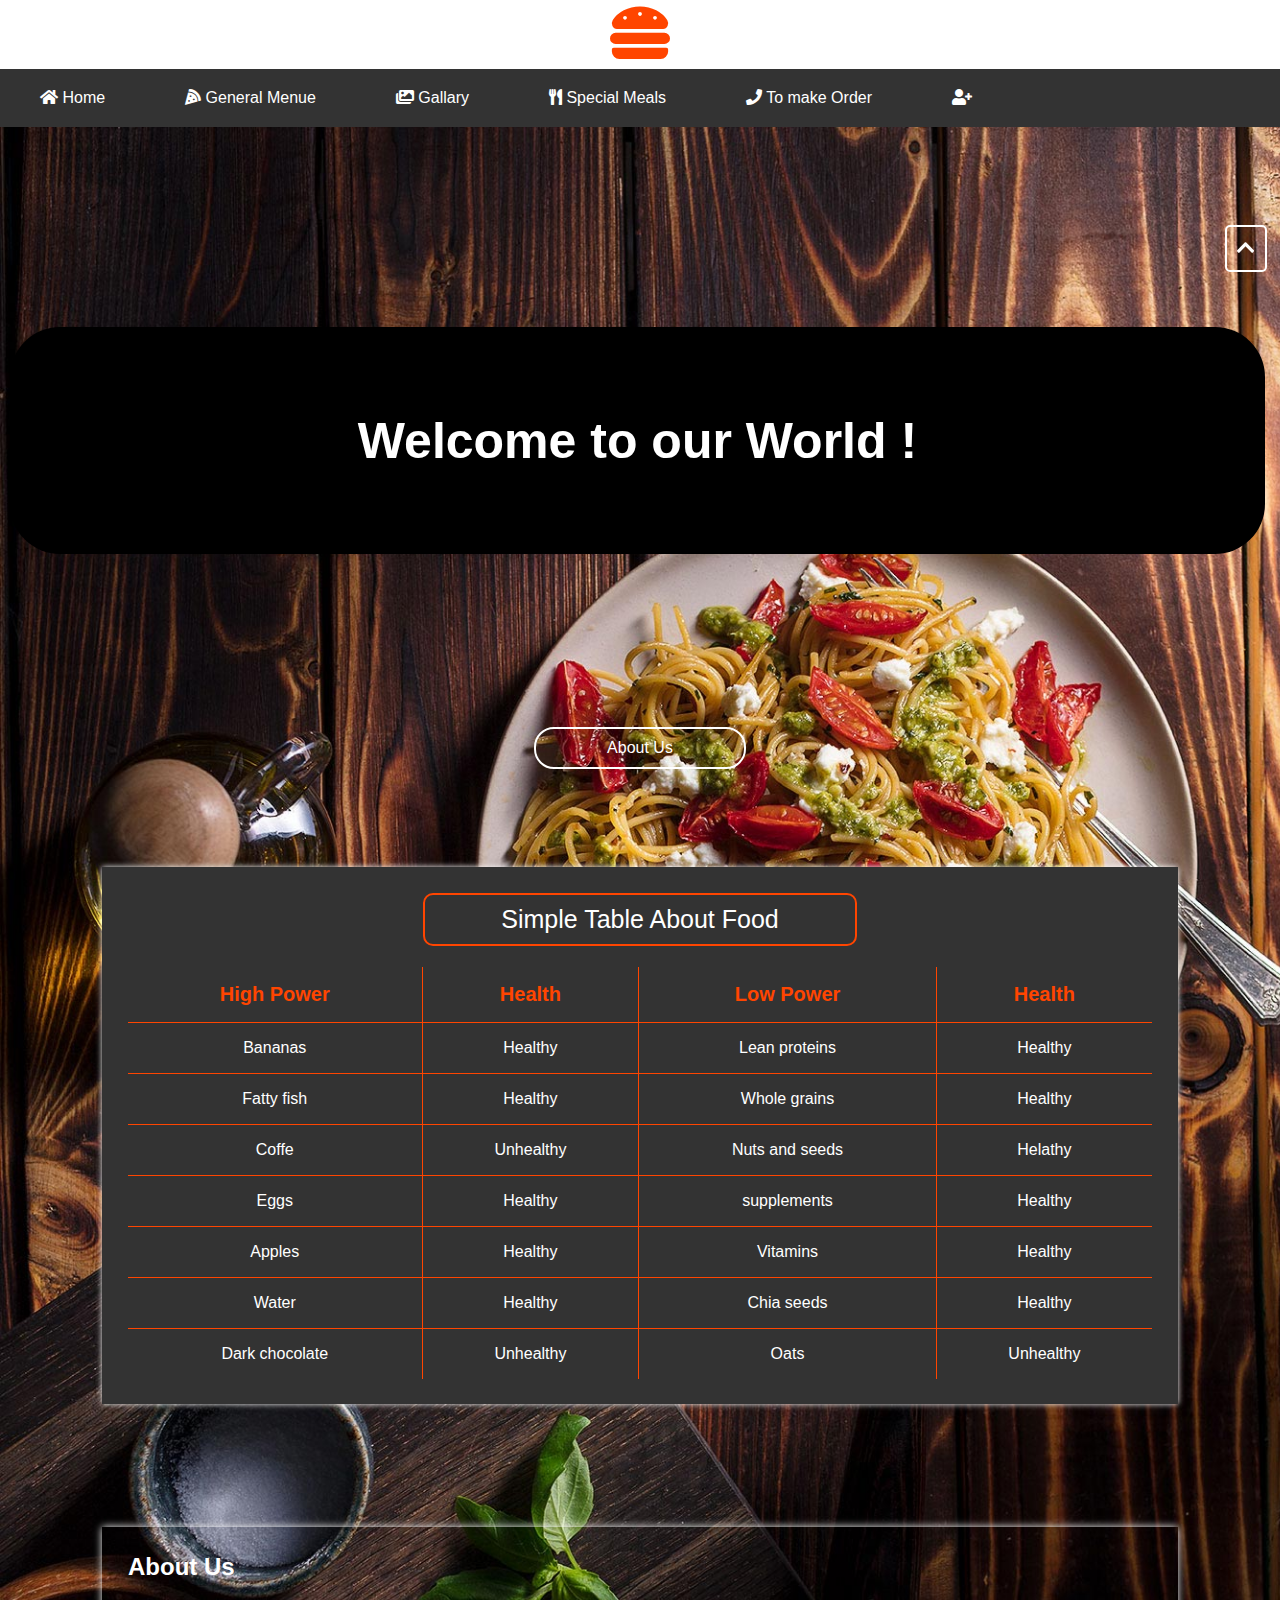
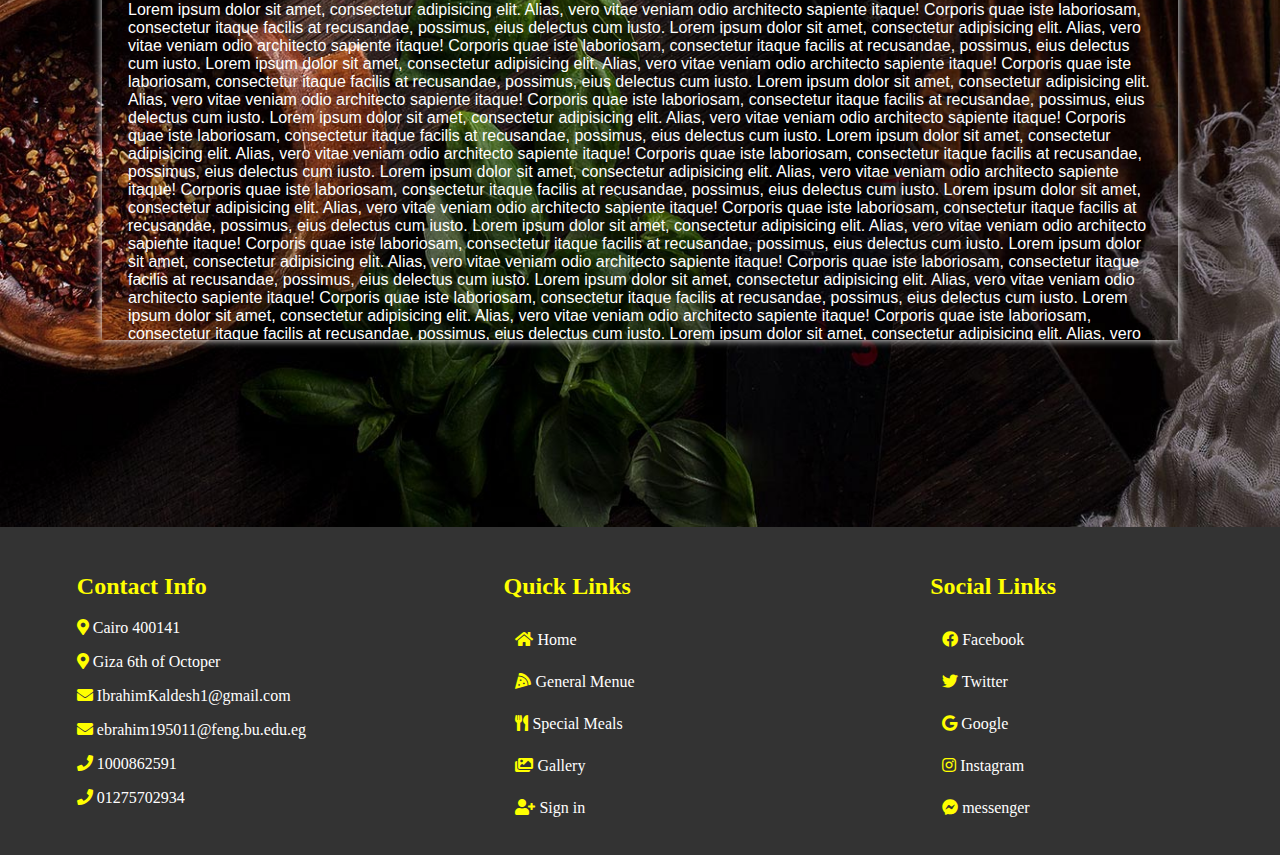
<file: index.html>
<!DOCTYPE html>
<html>

<head>
    <title>Home Page</title>
    <meta name="UTF-8">

    <link rel="stylesheet" href="style.css">
    <meta name="viewport" content="width=device-width, initial-scale=1.0">
    <link rel="stylesheet" href="https://cdnjs.cloudflare.com/ajax/libs/font-awesome/5.15.3/css/all.min.css"
        referrerpolicy="no-referrer" />
    <script></script>
</head>

<body>
    <div id="header">
        <div class="Logo"><i class="fas fa-hamburger"></i></div>
    </div>
    <ul>
        <li><a href="index.html"><i class="fas fa-home"></i> Home</a></li>
        <div class="disappear">
            <li><a href="Menue.html"> <i class="fas fa-pizza-slice"></i> General Menue</a></li>
            <li><a href="gallary.html"> <i class="fas fa-images"></i> Gallary</a></li>

            <li><a href="special-Meals.html"><i class="fas fa-utensils"></i> Special Meals</a></li>
            <li><a href="form.html"><i class="fas fa-phone"></i> To make Order</a></li>
            <li><a href="form.html"> <i class="fas fa-user-plus"></i></a></li>
        </div>

        <li class="dropdown">
            <a href="javascript:void(0)" class="dropbtn"><i class="fas fa-bars"></i></a>
            <div class="dropdown-content">
                <a href="Menue.html"><i class="fas fa-pizza-slice"></i> General Menue</a>
                <a href="gallary.html"> <i class="fas fa-images"></i> Gallary</a>
                <a href="special-Meals.html"><i class="fas fa-utensils"></i> Special Meals</a>
                <a href="form.html"><i class="fas fa-phone"></i> To make Order</a>
                <a href="form.html"> <i class="fas fa-user-plus"></i> Sign in</a>
            </div>
        </li>
    </ul>
    <div class="content">
        <div class="go-up"><a href="#header"><i class="fas fa-chevron-up"></i></a></div>
        <div class="move">
            <h1>Welcome to our World !</h1>
        </div>
        <div class="link">
            <a href="#speech">About Us</a>
        </div>
        <div id="speech">
            <h2>About Us</h2>
            Lorem ipsum dolor sit amet, consectetur adipisicing elit. Alias, vero vitae veniam odio architecto sapiente
            itaque! Corporis quae iste laboriosam, consectetur itaque facilis at recusandae, possimus, eius delectus cum
            iusto.
            Lorem ipsum dolor sit amet, consectetur adipisicing elit. Alias, vero vitae veniam odio architecto sapiente
            itaque! Corporis quae iste laboriosam, consectetur itaque facilis at recusandae, possimus, eius delectus cum
            iusto.
            Lorem ipsum dolor sit amet, consectetur adipisicing elit. Alias, vero vitae veniam odio architecto sapiente
            itaque! Corporis quae iste laboriosam, consectetur itaque facilis at recusandae, possimus, eius delectus cum
            iusto.
            Lorem ipsum dolor sit amet, consectetur adipisicing elit. Alias, vero vitae veniam odio architecto sapiente
            itaque! Corporis quae iste laboriosam, consectetur itaque facilis at recusandae, possimus, eius delectus cum
            iusto.
            Lorem ipsum dolor sit amet, consectetur adipisicing elit. Alias, vero vitae veniam odio architecto sapiente
            itaque! Corporis quae iste laboriosam, consectetur itaque facilis at recusandae, possimus, eius delectus cum
            iusto.
            Lorem ipsum dolor sit amet, consectetur adipisicing elit. Alias, vero vitae veniam odio architecto sapiente
            itaque! Corporis quae iste laboriosam, consectetur itaque facilis at recusandae, possimus, eius delectus cum
            iusto.
            Lorem ipsum dolor sit amet, consectetur adipisicing elit. Alias, vero vitae veniam odio architecto sapiente
            itaque! Corporis quae iste laboriosam, consectetur itaque facilis at recusandae, possimus, eius delectus cum
            iusto.
            Lorem ipsum dolor sit amet, consectetur adipisicing elit. Alias, vero vitae veniam odio architecto sapiente
            itaque! Corporis quae iste laboriosam, consectetur itaque facilis at recusandae, possimus, eius delectus cum
            iusto.
            Lorem ipsum dolor sit amet, consectetur adipisicing elit. Alias, vero vitae veniam odio architecto sapiente
            itaque! Corporis quae iste laboriosam, consectetur itaque facilis at recusandae, possimus, eius delectus cum
            iusto.
            Lorem ipsum dolor sit amet, consectetur adipisicing elit. Alias, vero vitae veniam odio architecto sapiente
            itaque! Corporis quae iste laboriosam, consectetur itaque facilis at recusandae, possimus, eius delectus cum
            iusto.
            Lorem ipsum dolor sit amet, consectetur adipisicing elit. Alias, vero vitae veniam odio architecto sapiente
            itaque! Corporis quae iste laboriosam, consectetur itaque facilis at recusandae, possimus, eius delectus cum
            iusto.
            Lorem ipsum dolor sit amet, consectetur adipisicing elit. Alias, vero vitae veniam odio architecto sapiente
            itaque! Corporis quae iste laboriosam, consectetur itaque facilis at recusandae, possimus, eius delectus cum
            iusto.
            Lorem ipsum dolor sit amet, consectetur adipisicing elit. Alias, vero vitae veniam odio architecto sapiente
            itaque! Corporis quae iste laboriosam, consectetur itaque facilis at recusandae, possimus, eius delectus cum
            iusto.
        </div>
        <div class="table">
            <table>
                <caption id="caption">Simple Table About Food</caption>
                <tr>
                    <th>High Power</th>
                    <th>Health</th>
                    <th>Low Power</th>
                    <th style="border-right:none">Health</th>
                </tr>
                <tr>
                    <td>Bananas</td>
                    <td>Healthy</td>
                    <td>Lean proteins</td>
                    <td style="border-right:none">Healthy</td>
                </tr>
                <tr>
                    <td>Fatty fish</td>
                    <td>Healthy</td>
                    <td>Whole grains</td>
                    <td style="border-right:none">Healthy</td>
                </tr>
                <tr>
                    <td>Coffe</td>
                    <td>Unhealthy</td>
                    <td>Nuts and seeds</td>
                    <td style="border-right:none">Helathy</td>
                </tr>
                <tr>

                    <td>Eggs</td>
                    <td>Healthy</td>
                    <td>supplements</td>
                    <td style="border-right:none">Healthy</td>
                </tr>
                <tr>

                    <td>Apples</td>
                    <td>Healthy</td>
                    <td>Vitamins</td>
                    <td style="border-right:none">Healthy</td>
                </tr>
                <tr>
                    <td>Water</td>
                    <td>Healthy</td>
                    <td>Chia seeds</td>
                    <td style="border-right:none">Healthy</td>
                </tr>
                <tr style="border-bottom: none;">
                    <td>Dark chocolate</td>
                    <td>Unhealthy</td>
                    <td>Oats</td>
                    <td style="border-right:none">Unhealthy</td>
                </tr>
            </table>
        </div>
    </div>
</body>

</html>

</div>
<div class="Footer">
    <div class="links contact-info">
        <h2>Contact Info</h2>
        <p><i class="fas fa-map-marker-alt"></i> Cairo 400141</p>
        <p><i class="fas fa-map-marker-alt"></i> Giza 6th of Octoper </p>
        <p><i class="fas fa-envelope"></i> IbrahimKaldesh1@gmail.com</p>
        <p><i class="fas fa-envelope"></i> ebrahim195011@feng.bu.edu.eg</p>
        <p><i class="fas fa-phone"></i> 1000862591</p>
        <p><i class="fas fa-phone"></i> 01275702934</p>
    </div>
    <div class="links quick-links">
        <h2>Quick Links</h2>
        <div><a href="index.html"><i class="fas fa-home"></i> Home</a></div>
        <div><a href="Menue.html"><i class="fas fa-pizza-slice"></i> General Menue</a></div>
        <div><a href="special-Meals.html"><i class="fas fa-utensils"></i> Special Meals</a></div>
        <div><a href="gallary.html"><i class="fas fa-images"></i> Gallery</a></div>
        <div><a href="form.html"><i class="fas fa-user-plus"></i> Sign in</a></div>
    </div>
    <div class=" links social">
        <h2>Social Links</h2>
        <div><a href="http://www.facebook.com"><i class="fab fa-facebook"></i> Facebook</a></div>
        <div><a href="http://www.twitter.com"><i class="fab fa-twitter"></i> Twitter</a></div>
        <div><a href="http://www.google.com"><i class="fab fa-google"></i> Google</a></div>
        <div><a href="http://www.instgram.com"><i class="fab fa-instagram"></i> Instagram</a></div>
        <div><a href="http://www.messenger.com"><i class="fab fa-facebook-messenger"></i> messenger</a></div>
    </div>
</div>
</body>

</html>
</file>
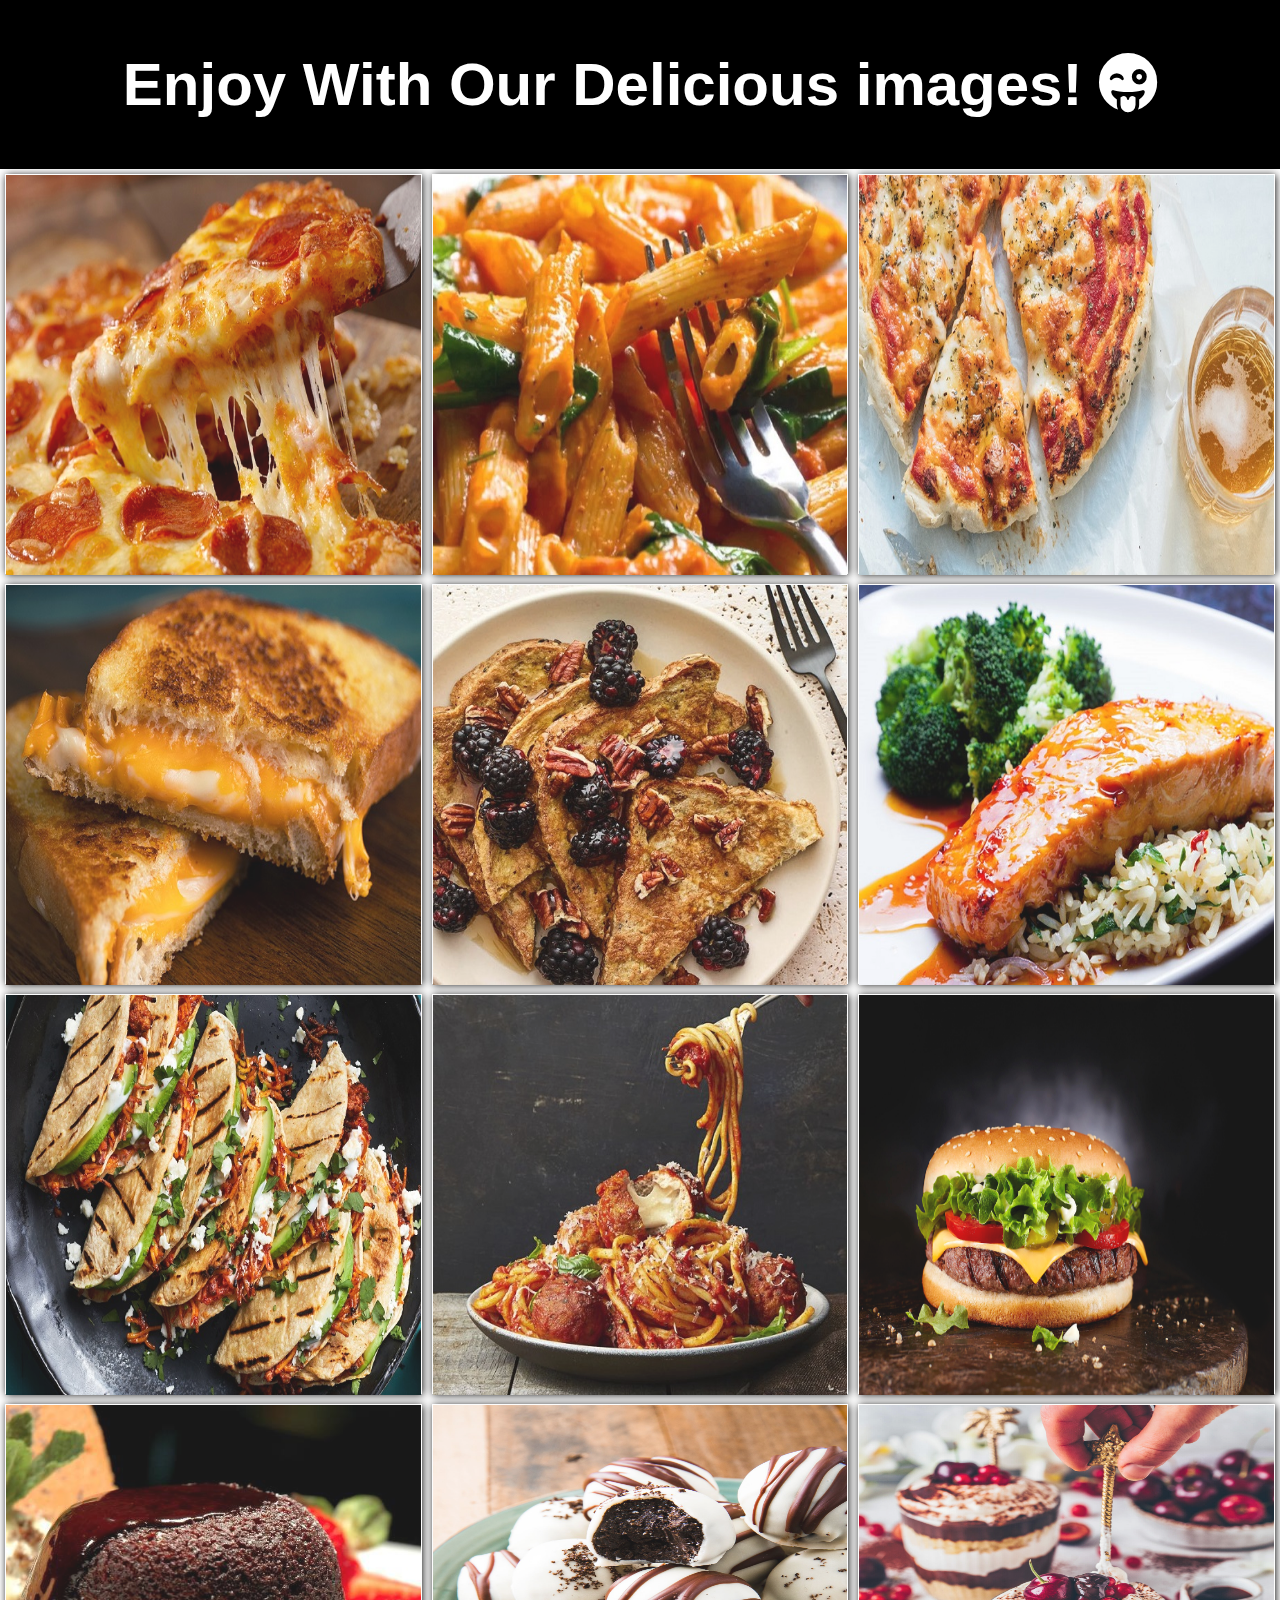
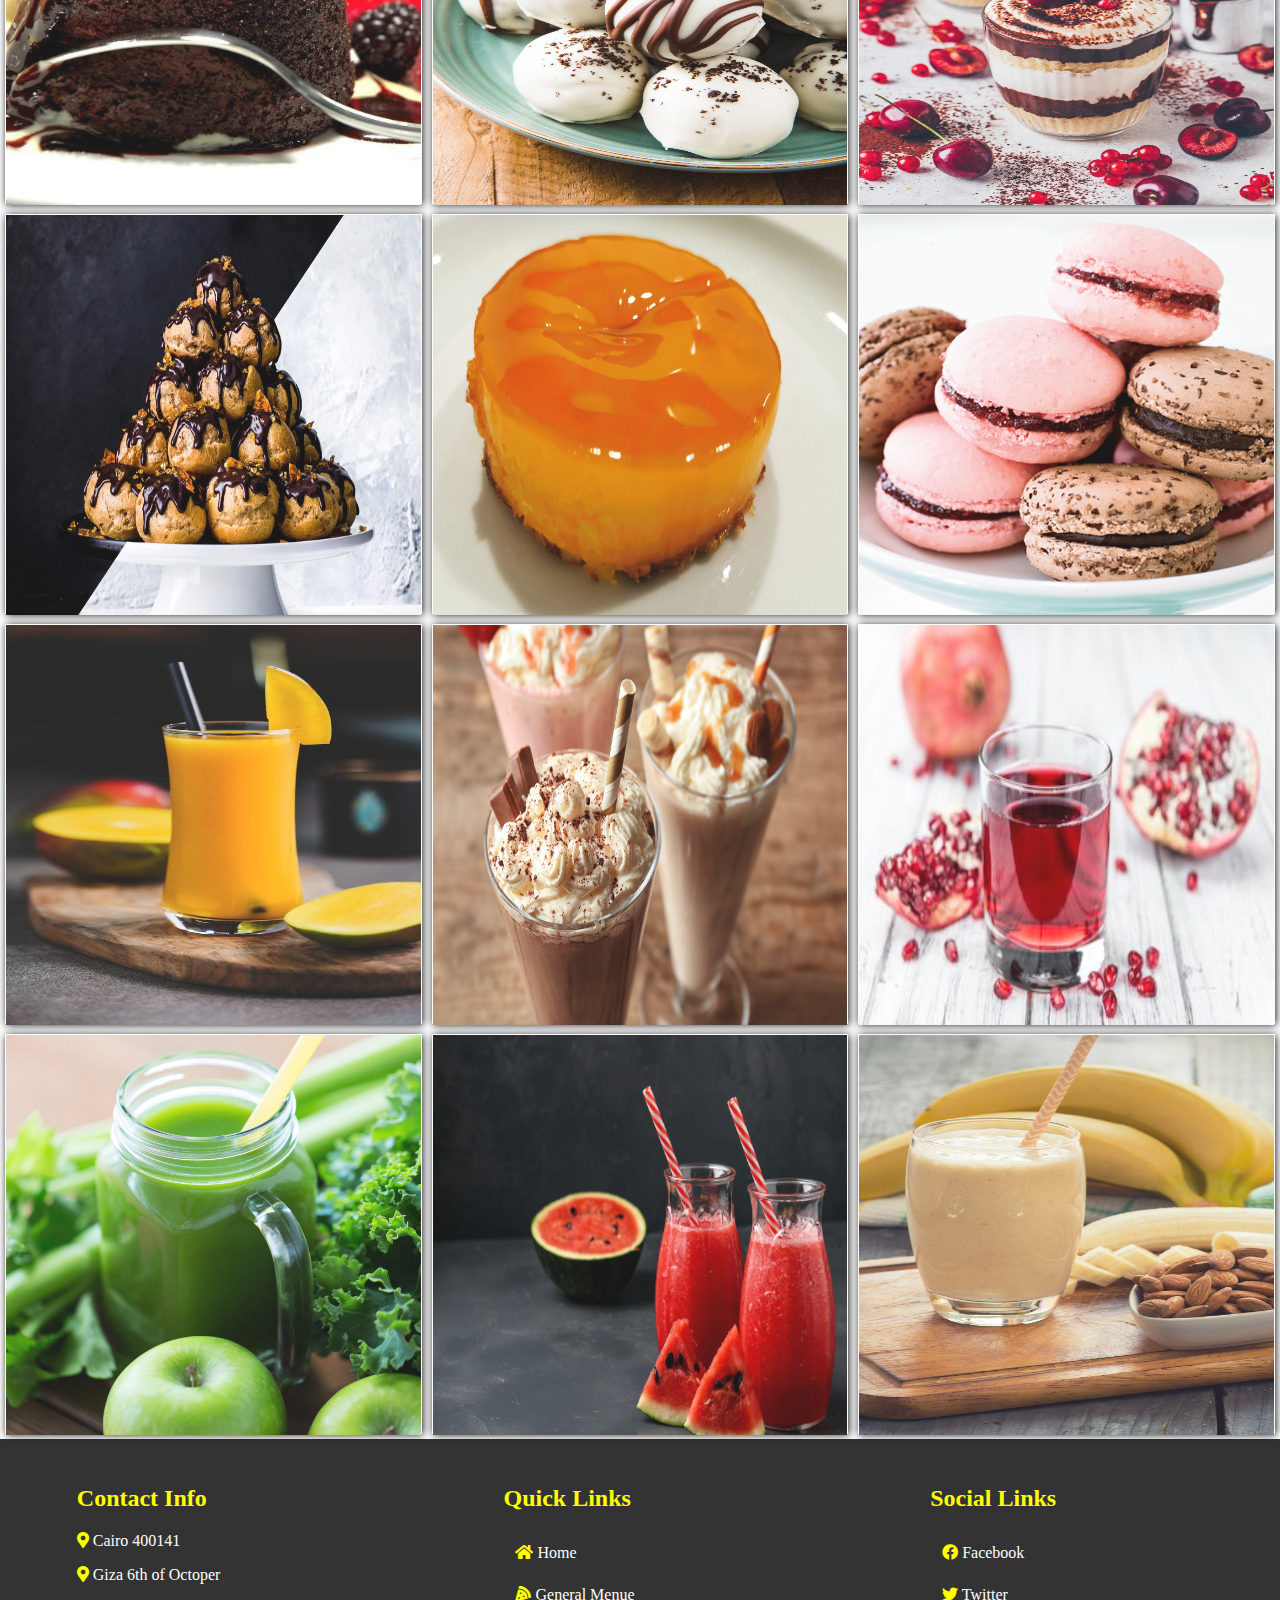
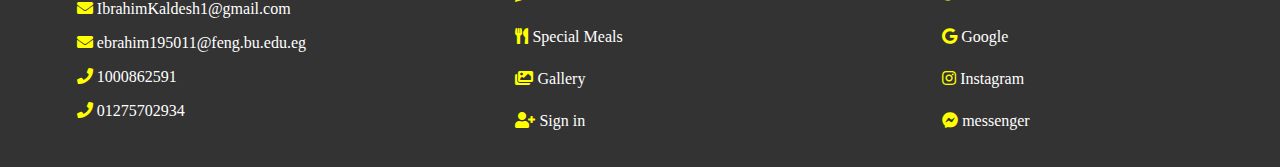
<file: gallary.html>
<!DOCTYPE html>
<html>

<head>
    <title>Gallary</title>
    <meta name="UTF-8">
    <link rel="stylesheet" href="gallary.css">
    <meta name="viewport" content="width=device-width, initial-scale=1.0">
    <link rel="stylesheet" href="https://cdnjs.cloudflare.com/ajax/libs/font-awesome/5.15.3/css/all.min.css"
        referrerpolicy="no-referrer" />
    <script></script>
</head>

<body>
    <div class="header">
        <h1>Enjoy With Our Delicious images! <i id="emj" class="fas fa-grin-tongue-wink"></i></h1>
    </div>
    <div class="parent">
        <div class="child" title="">
            <a href="s960_pizza-slice.jpg">
                <img src="s960_pizza-slice.jpg">
            </a>
        </div>
        <div class="child" title="">
            <a href="pastaveg_640x480.jpg">
                <img src="pastaveg_640x480.jpg">
            </a>
        </div>
        <div class="child" title="">
            <a href="pizza-beer-1200x628-facebook-1200x628.jpg">
                <img src="pizza-beer-1200x628-facebook-1200x628.jpg">
            </a>
        </div>
        <div class="child" title="">
            <a href="a_brief_history_of_comfort_food_1_1050x700.jpg">
                <img src="a_brief_history_of_comfort_food_1_1050x700.jpg">
            </a>
        </div>

        <div class="child" title="">
            <a href="blackberry-vanilla-french-toast.jpg">
                <img src="blackberry-vanilla-french-toast.jpg">
            </a>
        </div>
        <div class="child" title="">
            <a href="foodJointPainRelief-142336977-770x533-1.jpg">
                <img src="foodJointPainRelief-142336977-770x533-1.jpg">
            </a>
        </div>
        <div class="child" title="">
            <a href="fideos-secos-tacos-FT-RECIPE0420-1.jpg">
                <img src="fideos-secos-tacos-FT-RECIPE0420-1.jpg">
            </a>
        </div>
        <div class="child" title="">
            <a href="1474395998-ghk-0216-comfortfoodcover-meatballs.jpg">
                <img src="1474395998-ghk-0216-comfortfoodcover-meatballs.jpg">
            </a>
        </div>

        <div class="child" title="">
            <a href="Hamburger-Hot-Dog-58add5f03df78c345bdef6ff.jpg">
                <img src="Hamburger-Hot-Dog-58add5f03df78c345bdef6ff.jpg">
            </a>
        </div>
        <div class="child" title="">
            <a href="3ljrC_8j.jpg">
                <img src="3ljrC_8j.jpg">
            </a>
        </div>
        <div class="child" title="">
            <a href="delish-oreo-truffles-078-1544222424.jpg">
                <img src="delish-oreo-truffles-078-1544222424.jpg">
            </a>
        </div>
        <div class="child" title="">
            <a href="tiramisu-dessert-einfach-vegan.jpg">
                <img src="tiramisu-dessert-einfach-vegan.jpg">
            </a>
        </div>
        <div class="child" title="">
            <a href="xmas-Cover-17v5-54a9395.jpg">
                <img src="xmas-Cover-17v5-54a9395.jpg">
            </a>
        </div>
        <div class="child" title="">
            <a href="spanish-egg-syrup-pudding-957808-3.jpg">
                <img src="spanish-egg-syrup-pudding-957808-3.jpg">
            </a>
        </div>
        <div class="child" title="">
            <a href="image.jpg">
                <img src="image.jpg">
            </a>
        </div>
        <div class="child" title="">
            <a href="525d0b62ea336101d4abb424690eeb94.jpg">
                <img src="525d0b62ea336101d4abb424690eeb94.jpg">
            </a>
        </div>
        <div class="child" title="">
            <a href="milkshakes.v2.jpg">
                <img src="milkshakes.v2.jpg">
            </a>
        </div>
        <div class="child" title="">
            <a href="https___prod.static9.net.au_fs_90a6e9a6-680a-40f7-851d-a0676c6c6c04.jpg">
                <img src="https___prod.static9.net.au_fs_90a6e9a6-680a-40f7-851d-a0676c6c6c04.jpg">
            </a>
        </div>
        <div class="child" title="">
            <a href="Healthy-Green-Juice-Featured-Image.jpg">
                <img src="Healthy-Green-Juice-Featured-Image.jpg">
            </a>
        </div>
        <div class="child" title="">
            <a href="smoothies-with-watermelon-dark-background_130716-1009.jpg">
                <img src="smoothies-with-watermelon-dark-background_130716-1009.jpg">
            </a>
        </div>
        <div class="child" title="">
            <a href="How-to-make-flaxseed-walnut-and-banana-smoothie-for-weight-loss.jpg">
                <img src="How-to-make-flaxseed-walnut-and-banana-smoothie-for-weight-loss.jpg">
            </a>
        </div>
    </div>
    <div class="Footer">
        <div class="links contact-info">
            <h2>Contact Info</h2>
            <p><i class="fas fa-map-marker-alt"></i> Cairo 400141</p>
            <p><i class="fas fa-map-marker-alt"></i> Giza 6th of Octoper </p>
            <p><i class="fas fa-envelope"></i> IbrahimKaldesh1@gmail.com</p>
            <p><i class="fas fa-envelope"></i> ebrahim195011@feng.bu.edu.eg</p>
            <p><i class="fas fa-phone"></i> 1000862591</p>
            <p><i class="fas fa-phone"></i> 01275702934</p>
        </div>
        <div class="links quick-links">
            <h2>Quick Links</h2>
            <div><a href="index.html"><i class="fas fa-home"></i> Home</a></div>
            <div><a href="Menue.html"><i class="fas fa-pizza-slice"></i> General Menue</a></div>
            <div><a href="special-Meals.html"><i class="fas fa-utensils"></i> Special Meals</a></div>
            <div><a href="gallary.html"><i class="fas fa-images"></i> Gallery</a></div>
            <div><a href="form.html"><i class="fas fa-user-plus"></i> Sign in</a></div>
        </div>
        <div class=" links social">
            <h2>Social Links</h2>
            <div><a href="http://www.facebook.com"><i class="fab fa-facebook"></i> Facebook</a></div>
            <div><a href="http://www.twitter.com"><i class="fab fa-twitter"></i> Twitter</a></div>
            <div><a href="http://www.google.com"><i class="fab fa-google"></i> Google</a></div>
            <div><a href="http://www.instgram.com"><i class="fab fa-instagram"></i> Instagram</a></div>
            <div><a href="http://www.messenger.com"><i class="fab fa-facebook-messenger"></i> messenger</a></div>
        </div>
    </div>

</body>

</html>
</file>
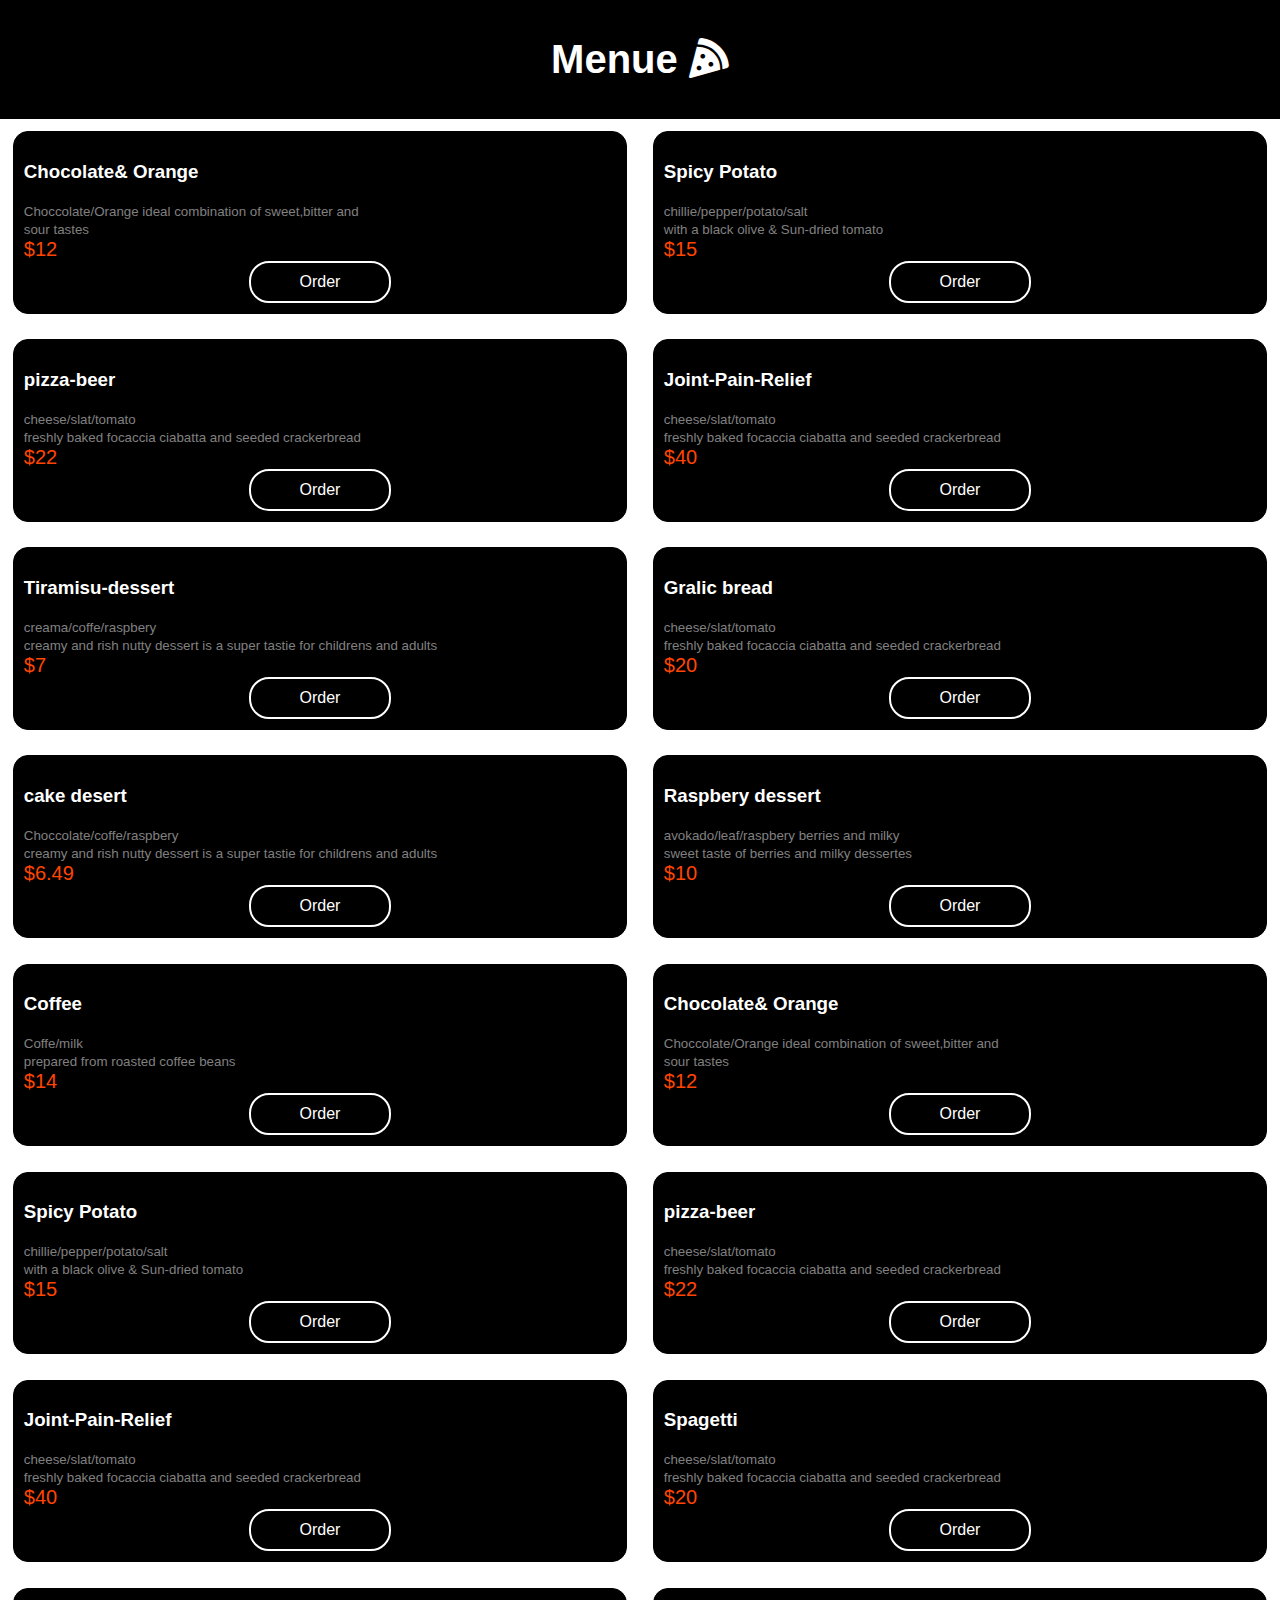
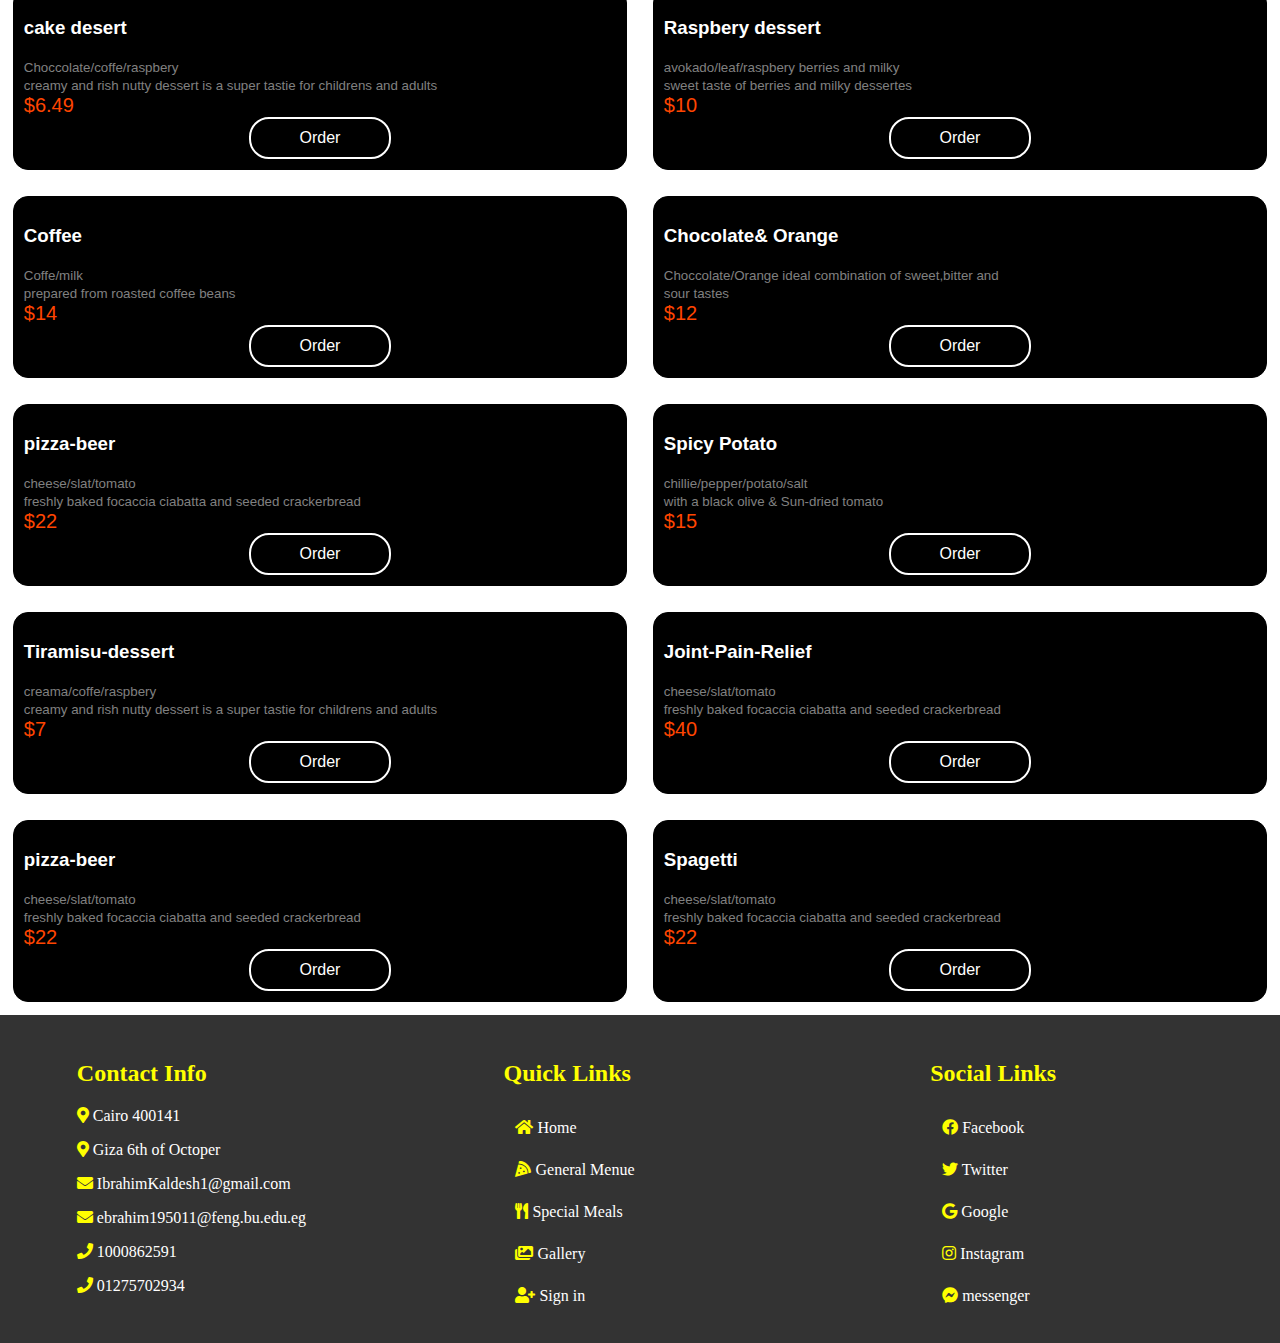
<file: Menue.html>
<!DOCTYPE html>
<html>

<head>
    <meta charset="UTF-8" content="discriotion">
    <link rel="stylesheet" href=" Menue.css">
    <meta name="viewport" content="width=device-width, initial-scale=1.0">
    <link rel="stylesheet" href="https://cdnjs.cloudflare.com/ajax/libs/font-awesome/5.15.3/css/all.min.css"
        referrerpolicy="no-referrer" />
    <script></script>

<body>
    <div class="header">
        <h1>Menue <i class="fas fa-pizza-slice"></i></h1>
    </div>
    <div class="parent">
        <div class="child">
            <h3>Chocolate& Orange</h3>
            <small>Choccolate/Orange
                ideal combination of sweet,bitter and<br>
                sour tastes<br>
                <span>$12</span>
            </small>
            <a class="Order" href="form.html">Order</a>
        </div>
        <div class="child">
            <h3>Spicy Potato</h3>
            <small>chillie/pepper/potato/salt<br>
                with a black olive & Sun-dried tomato<br>
                <span>$15</span>
            </small>
            <a class="Order" href="form.html">Order</a>
        </div>
        <div class="child">
            <h3>pizza-beer</h3>
            <small>cheese/slat/tomato<br>
                freshly baked focaccia ciabatta and
                seeded crackerbread<br>
                <span>$22</span>
            </small>
            <a class="Order" href="form.html">Order</a>
        </div>
        <div class="child">
            <h3>Joint-Pain-Relief</h3>
            <small>cheese/slat/tomato<br>
                freshly baked focaccia ciabatta and
                seeded crackerbread<br>
                <span>$40</span>
            </small>
            <a class="Order" href="form.html">Order</a>
        </div>
        <div class="child">
            <h3>Tiramisu-dessert</h3>
            <small>creama/coffe/raspbery<br>
                creamy and rish nutty dessert is a super
                tastie for childrens and adults<br>
                <span>$7</span>
            </small>
            <a class="Order" href="form.html">Order</a>
        </div>
        <div class="child">
            <h3>Gralic bread</h3>
            <small>cheese/slat/tomato<br>
                freshly baked focaccia ciabatta and
                seeded crackerbread<br>
                <span>$20</span>
            </small>
            <a class="Order" href="form.html">Order</a>
        </div>
        <div class="child">
            <h3>cake desert</h3>
            <small>Choccolate/coffe/raspbery<br>
                creamy and rish nutty dessert is a super
                tastie for childrens and adults<br>
                <span>$6.49</span>
            </small>
            <a class="Order" href="form.html">Order</a>
        </div>
        <div class="child">
            <h3>Raspbery dessert</h3>
            <small>avokado/leaf/raspbery berries and milky<br>
                sweet taste of berries and milky dessertes
                <br>
                <span>$10</span>
            </small>
            <a class="Order" href="form.html">Order</a>
        </div>
        <div class="child">
            <h3>Coffee</h3>
            <small>Coffe/milk<br>
                prepared from roasted coffee beans
                <br>
                <span>$14</span>
            </small>
            <a class="Order" href="form.html">Order</a>
        </div>
        <div class="child">
            <h3>Chocolate& Orange</h3>
            <small>Choccolate/Orange
                ideal combination of sweet,bitter and<br>
                sour tastes<br>
                <span>$12</span>
            </small>
            <a class="Order" href="form.html">Order</a>
        </div>
        <div class="child">
            <h3>Spicy Potato</h3>
            <small>chillie/pepper/potato/salt<br>
                with a black olive & Sun-dried tomato<br>
                <span>$15</span>
            </small>
            <a class="Order" href="form.html">Order</a>
        </div>
        <div class="child">
            <h3>pizza-beer</h3>
            <small>cheese/slat/tomato<br>
                freshly baked focaccia ciabatta and
                seeded crackerbread<br>
                <span>$22</span>
            </small>
            <a class="Order" href="form.html">Order</a>
        </div>
        <div class="child">
            <h3>Joint-Pain-Relief</h3>
            <small>cheese/slat/tomato<br>
                freshly baked focaccia ciabatta and
                seeded crackerbread<br>
                <span>$40</span>
            </small>
            <a class="Order" href="form.html">Order</a>
        </div>
        <div class="child">
            <h3>Spagetti</h3>
            <small>cheese/slat/tomato<br>
                freshly baked focaccia ciabatta and
                seeded crackerbread<br>
                <span>$20</span>
            </small>
            <a class="Order" href="form.html">Order</a>
        </div>
        <div class="child">
            <h3>cake desert</h3>
            <small>Choccolate/coffe/raspbery<br>
                creamy and rish nutty dessert is a super
                tastie for childrens and adults<br>
                <span>$6.49</span>
            </small>
            <a class="Order" href="form.html">Order</a>
        </div>
        <div class="child">
            <h3>Raspbery dessert</h3>
            <small>avokado/leaf/raspbery berries and milky<br>
                sweet taste of berries and milky dessertes
                <br>
                <span>$10</span>
            </small>
            <a class="Order" href="form.html">Order</a>
        </div>
        <div class="child">
            <h3>Coffee</h3>
            <small>Coffe/milk<br>
                prepared from roasted coffee beans
                <br>
                <span>$14</span>
            </small>
            <a class="Order" href="form.html">Order</a>
        </div>
        <div class="child">
            <h3>Chocolate& Orange</h3>
            <small>Choccolate/Orange
                ideal combination of sweet,bitter and<br>
                sour tastes<br>
                <span>$12</span>
            </small>
            <a class="Order" href="form.html">Order</a>
        </div>
        <div class="child">
            <h3>pizza-beer</h3>
            <small>cheese/slat/tomato<br>
                freshly baked focaccia ciabatta and
                seeded crackerbread<br>
                <span>$22</span>
            </small>
            <a class="Order" href="form.html">Order</a>
        </div>
        <div class="child">
            <h3>Spicy Potato</h3>
            <small>chillie/pepper/potato/salt<br>
                with a black olive & Sun-dried tomato<br>
                <span>$15</span>
            </small>
            <a class="Order" href="form.html">Order</a>
        </div>
        <div class="child">
            <h3>Tiramisu-dessert</h3>
            <small>creama/coffe/raspbery<br>
                creamy and rish nutty dessert is a super
                tastie for childrens and adults<br>
                <span>$7</span>
            </small>
            <a class="Order" href="form.html">Order</a>
        </div>
        <div class="child">
            <h3>Joint-Pain-Relief</h3>
            <small>cheese/slat/tomato<br>
                freshly baked focaccia ciabatta and
                seeded crackerbread<br>
                <span>$40</span>
            </small>
            <a class="Order" href="form.html">Order</a>
        </div>
        <div class="child">
            <h3>pizza-beer</h3>
            <small>cheese/slat/tomato<br>
                freshly baked focaccia ciabatta and
                seeded crackerbread<br>
                <span>$22</span>
            </small>
            <a class="Order" href="form.html">Order</a>
        </div>
        <div class="child">
            <h3>Spagetti</h3>
            <small>cheese/slat/tomato<br>
                freshly baked focaccia ciabatta and
                seeded crackerbread<br>
                <span>$22</span>
            </small>
            <a class="Order" href="form.html">Order</a>
        </div>
    </div>
    <div class="Footer">
        <div class="links contact-info">
            <h2>Contact Info</h2>
            <p><i class="fas fa-map-marker-alt"></i> Cairo 400141</p>
            <p><i class="fas fa-map-marker-alt"></i> Giza 6th of Octoper </p>
            <p><i class="fas fa-envelope"></i> IbrahimKaldesh1@gmail.com</p>
            <p><i class="fas fa-envelope"></i> ebrahim195011@feng.bu.edu.eg</p>
            <p><i class="fas fa-phone"></i> 1000862591</p>
            <p><i class="fas fa-phone"></i> 01275702934</p>
        </div>
        <div class="links quick-links">
            <h2>Quick Links</h2>
            <div><a href="index.html"><i class="fas fa-home"></i> Home</a></div>
            <div><a href="Menue.html"><i class="fas fa-pizza-slice"></i> General Menue</a></div>
            <div><a href="special-Meals.html"><i class="fas fa-utensils"></i> Special Meals</a></div>
            <div><a href="gallary.html"><i class="fas fa-images"></i> Gallery</a></div>
            <div><a href="form.html"><i class="fas fa-user-plus"></i> Sign in</a></div>
        </div>
        <div class=" links social">
            <h2>Social Links</h2>
            <div><a href="http://www.facebook.com"><i class="fab fa-facebook"></i> Facebook</a></div>
            <div><a href="http://www.twitter.com"><i class="fab fa-twitter"></i> Twitter</a></div>
            <div><a href="http://www.google.com"><i class="fab fa-google"></i> Google</a></div>
            <div><a href="http://www.instgram.com"><i class="fab fa-instagram"></i> Instagram</a></div>
            <div><a href="http://www.messenger.com"><i class="fab fa-facebook-messenger"></i> messenger</a></div>
        </div>
    </div>
</body>

</html>
</file>
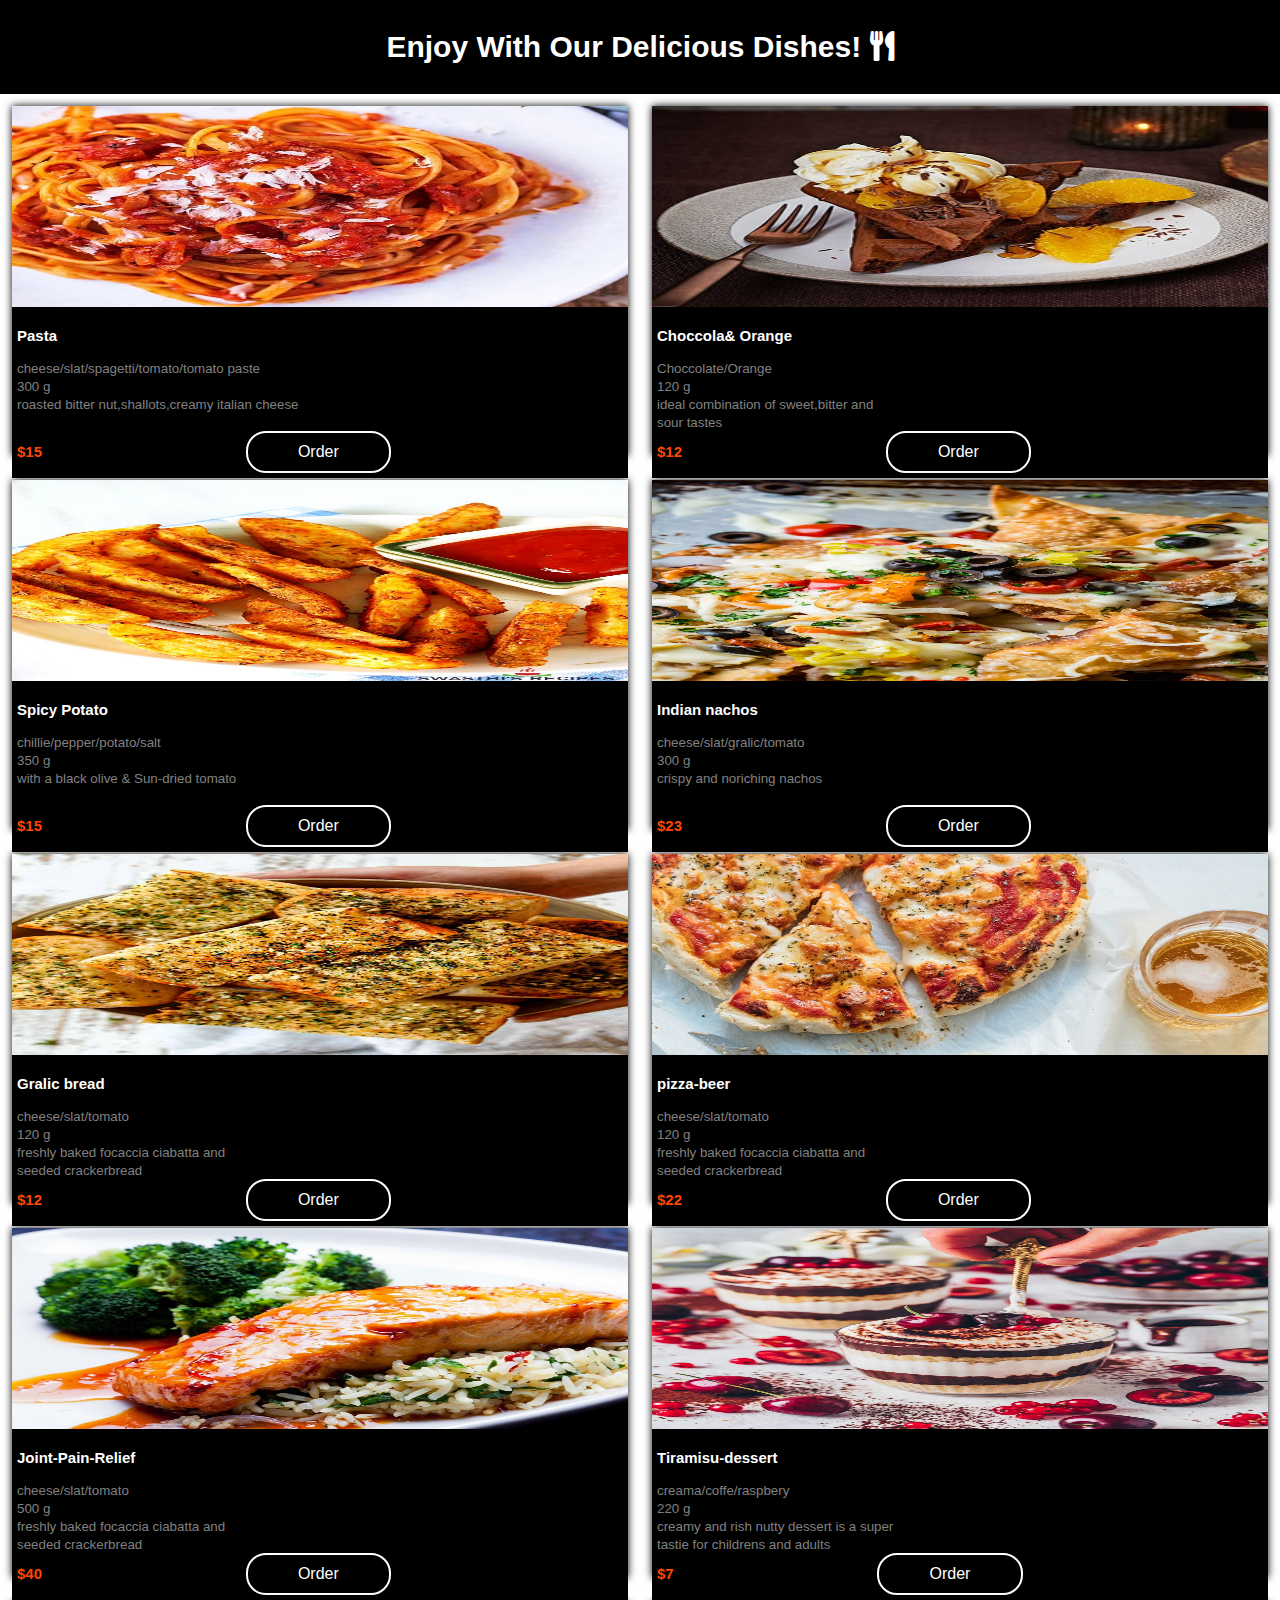
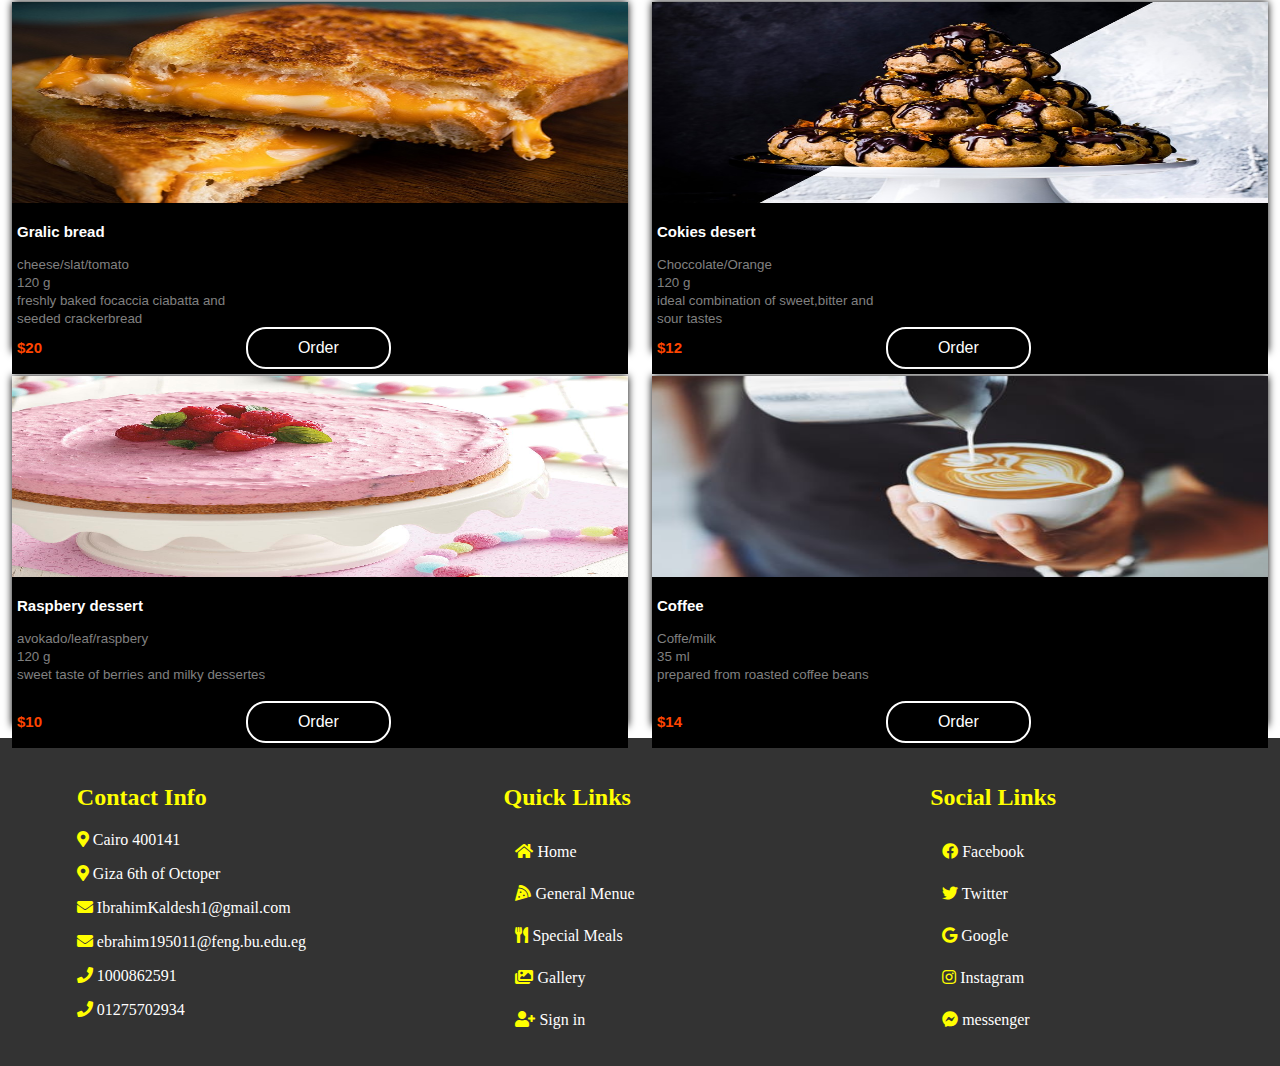
<file: special-Meals.html>
<!DOCTYPE html>
<html>

<head>
    <title>Specia Meals</title>
    <meta name="UTF-8">

    <link rel="stylesheet" href="special-Meals.css">
    <meta name="viewport" content="width=device-width, initial-scale=1.0">
    <link rel="stylesheet" href="https://cdnjs.cloudflare.com/ajax/libs/font-awesome/5.15.3/css/all.min.css"
        referrerpolicy="no-referrer" />
    <script></script>
</head>

<body>
    <div class="header">
        <h1>Enjoy With Our Delicious Dishes! <i class="fas fa-utensils"></i></h1>
    </div>
    <div class="parent">
        <div class="child">
            <a href="Pasta.jpg"><img src="Pasta.jpg"></a>
            <div class="desc">
                <h3>Pasta</h3>
                <small>cheese/slat/spagetti/tomato/tomato paste<br>
                    300 g<br>
                    roasted bitter nut,shallots,creamy italian cheese<br><br>
                    <span>$15</span>
                </small>
                <a class="Order" href="form.html">Order</a>
            </div>
        </div>
        <div class="child">
            <a href="chocolate-orange-waffles-393db51.jpg"><img src="chocolate-orange-waffles-393db51.jpg"></a>
            <div class="desc">
                <h3>Choccola& Orange</h3>
                <small>Choccolate/Orange<br>
                    120 g<br>
                    ideal combination of sweet,bitter and<br>
                    sour tastes<br>
                    <span>$12</span>
                </small>
                <a class="Order" href="form.html">Order</a>
            </div>
        </div>
        <div class="child">
            <a href="spicy-potato-wedges.jpg"><img src="spicy-potato-wedges.jpg"></a>
            <div class="desc">
                <h3>Spicy Potato</h3>
                <small>chillie/pepper/potato/salt<br>
                    350 g<br>
                    with a black olive & Sun-dried tomato<br>
                    <br>
                    <span>$15</span>
                </small>
                <a class="Order" href="form.html">Order</a>
            </div>
        </div>
        <div class="child">
            <a href="italian-nachos-with-wonton-chips-alfredo-sauce-shredded-chicken-11.jpg"><img
                    src="italian-nachos-with-wonton-chips-alfredo-sauce-shredded-chicken-11.jpg"></a>
            <div class="desc">
                <h3>Indian nachos</h3>
                <small>cheese/slat/gralic/tomato<br>
                    300 g<br>
                    crispy and noriching nachos<br>
                    <br>
                    <span>$23</span>
                </small>
                <a class="Order" href="form.html">Order</a>
            </div>
        </div>
        <div class="child">
            <a href="garlic-bread-24.jpg"><img src="garlic-bread-24.jpg"></a>
            <div class="desc">
                <h3>Gralic bread</h3>
                <small>cheese/slat/tomato<br>
                    120 g<br>
                    freshly baked focaccia ciabatta and<br>
                    seeded crackerbread<br>
                    <span>$12</span>
                </small>
                <a class="Order" href="form.html">Order</a>
            </div>
        </div>
        <div class="child">
            <a href="pizza-beer-1200x628-facebook-1200x628.jpg"><img
                    src="pizza-beer-1200x628-facebook-1200x628.jpg"></a>
            <div class="desc">
                <h3>pizza-beer</h3>
                <small>cheese/slat/tomato<br>
                    120 g<br>
                    freshly baked focaccia ciabatta and<br>
                    seeded crackerbread<br>
                    <span>$22</span>
                </small>
                <a class="Order" href="form.html">Order</a>
            </div>
        </div>
        <div class="child">
            <a href="foodJointPainRelief-142336977-770x533-1.jpg"><img
                    src="foodJointPainRelief-142336977-770x533-1.jpg"></a>
            <div class="desc">
                <h3>Joint-Pain-Relief</h3>
                <small>cheese/slat/tomato<br>
                    500 g<br>
                    freshly baked focaccia ciabatta and<br>
                    seeded crackerbread<br>
                    <span>$40</span>
                </small>
                <a class="Order" href="form.html">Order</a>
            </div>
        </div>
        <div class="child">
            <a href="tiramisu-dessert-einfach-vegan.jpg"><img src="tiramisu-dessert-einfach-vegan.jpg"></a>
            <div class="desc">
                <h3>Tiramisu-dessert</h3>
                <small>creama/coffe/raspbery<br>
                    220 g<br>
                    creamy and rish nutty dessert is a super<br>
                    tastie for childrens and adults<br>
                    <span>$7</span>
                </small>
                <a class="Order" href="form.html">Order</a>
            </div>
        </div>
        <div class="child">
            <a href="a_brief_history_of_comfort_food_1_1050x700.jpg"><img
                    src="a_brief_history_of_comfort_food_1_1050x700.jpg"></a>
            <div class="desc">
                <h3>Gralic bread</h3>
                <small>cheese/slat/tomato<br>
                    120 g<br>
                    freshly baked focaccia ciabatta and<br>
                    seeded crackerbread<br>
                    <span>$20</span>
                </small>
                <a class="Order" href="form.html">Order</a>
            </div>
        </div>
        <div class="child">
            <a href="xmas-Cover-17v5-54a9395.jpg"><img src="xmas-Cover-17v5-54a9395.jpg"></a>
            <div class="desc">
                <h3>Cokies desert</h3>
                <small>Choccolate/Orange<br>
                    120 g<br>
                    ideal combination of sweet,bitter and<br>
                    sour tastes<br>
                    <span>$12</span>
                </small>
                <a class="Order" href="form.html">Order</a>
            </div>
        </div>
        <div class="child">
            <a href="EXPS_232_BHR1753648D117_RMS.jpg"><img src="EXPS_232_BHR1753648D117_RMS.jpg"></a>
            <div class="desc">
                <h3>Raspbery dessert</h3>
                <small>avokado/leaf/raspbery<br>
                    120 g<br>
                    sweet taste of berries and milky dessertes<br>
                    <br>
                    <span>$10</span>
                </small>
                <a class="Order" href="form.html">Order</a>
            </div>
        </div>
        <div class="child">
            <a href="pexels-photo-302899.jpg"><img src="pexels-photo-302899.jpg"></a>
            <div class="desc">
                <h3>Coffee</h3>
                <small>Coffe/milk<br>
                    35 ml<br>
                    prepared from roasted coffee beans<br>
                    <br>
                    <span>$14</span>
                </small>
                <a class="Order" href="form.html">Order</a>
            </div>
        </div>
    </div>
    <div class="Footer">
        <div class="links contact-info">
            <h2>Contact Info</h2>
            <p><i class="fas fa-map-marker-alt"></i> Cairo 400141</p>
            <p><i class="fas fa-map-marker-alt"></i> Giza 6th of Octoper </p>
            <p><i class="fas fa-envelope"></i> IbrahimKaldesh1@gmail.com</p>
            <p><i class="fas fa-envelope"></i> ebrahim195011@feng.bu.edu.eg</p>
            <p><i class="fas fa-phone"></i> 1000862591</p>
            <p><i class="fas fa-phone"></i> 01275702934</p>
        </div>
        <div class="links quick-links">
            <h2>Quick Links</h2>
            <div><a href="index.html"><i class="fas fa-home"></i> Home</a></div>
            <div><a href="Menue.html"><i class="fas fa-pizza-slice"></i> General Menue</a></div>
            <div><a href="special-Meals.html"><i class="fas fa-utensils"></i> Special Meals</a></div>
            <div><a href="gallary.html"><i class="fas fa-images"></i> Gallery</a></div>
            <div><a href="form.html"><i class="fas fa-user-plus"></i> Sign in</a></div>
        </div>
        <div class=" links social">
            <h2>Social Links</h2>
            <div><a href="http://www.facebook.com"><i class="fab fa-facebook"></i> Facebook</a></div>
            <div><a href="http://www.twitter.com"><i class="fab fa-twitter"></i> Twitter</a></div>
            <div><a href="http://www.google.com"><i class="fab fa-google"></i> Google</a></div>
            <div><a href="http://www.instgram.com"><i class="fab fa-instagram"></i> Instagram</a></div>
            <div><a href="http://www.messenger.com"><i class="fab fa-facebook-messenger"></i> messenger</a></div>
        </div>
    </div>
</body>

</html>
</file>
<file: style.css>
body
{
    margin:0;
    font-family: Verdana, Geneva, Tahoma, sans-serif;
}
#header
{
    text-align: center;
    color:orangered;
    font-size:60px;
}
ul {
    list-style-type: none;
    margin: 0;
    padding: 0;
    overflow: hidden;
    background-color: #333;
    animation: example-ul 2s ease-in 10ms  forwards;
}
@keyframes example-ul {
    0%{margin-top:-200px;}
    100%{margin-top:0;}
}

    li {
    float: left;
    }

    li a, .dropbtn {
    display: inline-block;
    color: white;
    text-align: center;
    padding: 20px 40px;
    text-decoration: none;
    }

    li a:hover, .dropdown:hover .dropbtn {
    background-color: orangered;
    }

    li.dropdown {
    display: inline-block;
    float: right;
    display: none;
    }

    .dropdown-content {
    display: none;
    position: absolute;
    background-color: #f9f9f9;
    min-width: 100%;
    box-shadow: 0px 8px 16px 0px rgba(0,0,0,0.2);
    z-index: 1;
    right:0;
    }

    .dropdown-content a {
    color: black;
    padding: 12px 16px;
    text-decoration: none;
    display: block;
    }

    .dropdown-content a:hover {background-color: #f1f1f1;}

    .dropdown:hover .dropdown-content {
    display: block;
}
.go-up
{
    position:fixed;
    right:2%;
    top:50%;
    border:2px solid white;
    border-radius:5px;
    padding:10px;
    
}
.go-up a{
    color:white;
    font-size:20px;
}
.content
{
    position: relative;
    background-image:url('d097c07b2e32828b838d237eb11802f7.jpg');
    background-size: cover;
    height:2000px ;
    color:white;
    animation: example 2s ease-in 10ms  forwards;
}
@keyframes example {
    0%{margin-left:-3000px;}
    100%{margin:0;}
}
.content .move
{
    border-radius:50px;
    position: absolute;
    top:10%;
    left:13%;
    font-size:40px;
    padding:1%;
    background-color: black;
    margin: auto;
}
th{color:orangered;
font-size:20px;}
.content .move:hover
{
    background-color:orangered;
    border: none;
}
.table
{
    position: absolute;
    top:37%;
    left:8%;
    width:80%;
    margin: auto;
    overflow: auto;
    background-color: #333;
    padding:2%;
    box-shadow:0 0 6px white;
}
#caption
{
    border:2px solid orangered;
    width:40%;
    margin: auto;
    font-size:25px;
    margin-bottom:2%;
    color: white;
    padding:1%;
    border-radius:10px;
}
table {
    border-collapse: collapse;
    border-spacing: 0;
    width: 100%;
    }
    tr
    {
        border-bottom:1px solid orangered;
    }
    th, td {
    text-align: center;
    padding: 16px;
    border-right:1px solid orangered;
    }
    tr:nth-child(even) {
        background-color: #333;
    }
.link
{
    position: absolute;
    top:30%;
    left:25%;
    width:50%;
}
.link a{
        color:white;
        text-decoration: none;
        display: block;
        border-radius:20px;
        border:2px solid white;
        padding:10px 40px;
        width:20%;
        margin: auto;
        text-align: center;
}
.link a:hover ,#speech:hover
{
    background-color: orangered;
    border: none;
}
#speech
{
    position: absolute;
    top:70%;
    left:8%;
    box-shadow:0 0 8px white;
    width:80%;
    margin: auto;
    height:400px;
    padding:0.5% 2%;
    overflow: auto;
}
.Footer
{
    font-family:TimeBurner;
    display:flex;
    background-color: #333;
    color:white;
}
.links
{
    flex:70%;
    padding:2% 6%;
}
.links i,.links h2
{
    color: yellow;
}
.links a
{
    display: block;
    color: white;
    text-decoration: none;
    padding:6px;
}
.links a:hover
{
    color: orangered;
}
.links >div
{
    padding:6px;
}
@media screen and (max-width:1078px)
{
    li.dropdown {
        display:block;
    }
    .disappear{display:none;}
    .Caption
    {
        font-size:110%;
    }
}
@media screen and (max-width:750px)
{
    .Footer{flex-direction: column;}
    .link a{
        border-radius:20px;
        width:40%;
    }
    .go-up
        {
            right:1%;
            top:45%;
        }
        #caption
        {
            font-size:14px;
        }

}
@media screen and (max-width:676px)
{
    .go-up
        {
            right:1%;
            top:19%;
            
        }
}
@media screen and (max-width:600px){
    .content .move
    {
        top:10%;
        left:5%;
        font-size:10px;
        padding:4%;
        margin:auto;
        width:80%;
        text-align: center;
    }
}
@media screen and (min-width:601px)and (max-width:676px){
    .content .move
    {
        top:10%;
        left:5%;
        font-size:15px;
        padding:4%;
        width:80%;
        text-align: center;
    }
}
@media screen and (min-width:677px)and (max-width:1296px){
    .content .move
    {
        top:10%;
        left:0.8%;
        font-size:20px;
        padding:4%;
        width:90%;
        text-align: center;
        font-size:25px;
    }
    .go-up
        {
            right:1%;
            top:25%;
            
        }
}
</file>
<file: gallary.css>
*
{
    box-sizing: border-box;
}
body
{
    font-family: Verdana, Geneva, Tahoma, sans-serif;
    margin:0;
}
.header
{
    background-color: black;
    color:white;
    padding:10px;
    text-align: center;
    font-size:30px;
}
.parent
{
    display:flex;
    flex-wrap: wrap;
    justify-content: space-between;
    animation: example 2s ease-in 10ms  forwards;
}
@keyframes example {
    0%{margin-left:-3000px;}
    100%{margin:0.5%;}
}
.child
{
    flex:30%;
    border:1px solid transparent;
    height:400px;
    opacity:0.9;
    box-shadow:1px 1px 8px black;
    margin:5px;
}
.child:hover 
{
    opacity:1;
    border:1px solid black;
}
img
{
    width:100%;
    height:400px;
}
.Footer
{
    font-family:TimeBurner;
    display:flex;
    background-color: #333;
    color:white;
    margin:0;
    width:100%;
}
.links
{
    flex:50%;
    padding:2% 6%;
}
.links i,.links h2
{
    color: yellow;
}
.links a
{
    display: block;
    color: white;
    text-decoration: none;
    padding:6px;
}
.links a:hover
{
    color: orangered;
}
.links >div
{
    padding:6px;
}
@media screen and (max-width:750px)
{
    .Footer{flex-direction: column;}
}
@media screen and (min-width:401px) and (max-width:1024px)
{
    #emj
    {
        display: block;
        margin:10px;
    }
    .header
    {
        font-size:15px;
    }
    .child
    {
        flex:48.2%;
    }
}

@media screen and (max-width:400px)
{
    #emj
    {
        display: block;
        margin:10px;
    }
    .header
    {
        font-size:15px;
    }
    .parent
    {
        flex-direction: column;
    }
    .child
    {
        flex:94%;
        margin:3%;
        height:200px;
    }
}
</file>
<file: Menue.css>
body
{
    font-family: Verdana, Geneva, Tahoma, sans-serif;
    margin:0;
    color:white;
}
.header
{
    background-color: black;
    color:white;
    padding:10px;
    text-align: center;
    font-size:20px;
    z-index:1;
}
.parent
{
    display:flex;
    flex-wrap: wrap;
    justify-content: space-between;
    animation: example 2s ease-in 10ms  forwards;
    
}
.child
{
    flex:45%;
    border:1px solid black;
    overflow: auto;
    margin:1%;
    padding:10px;
    border-radius:15px ;
    background-color:black;
}
.Order{
        color:white;
        text-decoration: none;
        display: block;
        border-radius:20px;
        border:2px solid white;
        padding:10px;
        width:20%;
        margin: auto;
        text-align: center;
}
.Order:hover 
{
    background-color: orangered;
    border: none;
}
@keyframes example {
    0%{margin-left:-3000px;}
    100%{margin:2%;}
}
small
{
    color:gray;
}
.Footer
{
    font-family:TimeBurner;
    display:flex;
    background-color: #333;
    color:white;
}
.links
{
    flex:50%;
    padding:2% 6%;
}
.links i,.links h2
{
    color: yellow;
}
.links a
{
    display: block;
    color: white;
    text-decoration: none;
    padding:6px;
}
.links a:hover{color: orangered;}
.links >div
{
    padding:6px;
}
span{color:orangered;font-size:20px;}
@media screen and (max-width:750px)
{
    .Footer{flex-direction: column;}
}
@media screen and (min-width:650px) and (max-width:1024px)
{
    .parent{flex-direction: column;}
    .child{flex:96%;margin:2%;}
    .header
    {
        font-size:10px;
    }
}
@media screen and (max-width:400px)
{
    .parent{flex-direction: column;}
    .child{flex:96%;margin:2%;}
    .header
    {
        font-size:10px;
    }
}
</file>
<file: special-Meals.css>
body
{
    font-family: Verdana, Geneva, Tahoma, sans-serif;
    margin:0;
}
.header
{
    background-color: black;
    color:white;
    padding:10px;
    text-align: center;
    font-size:30px;
}
.parent
{
    display:flex;
    flex-wrap: wrap;
    justify-content: space-between;
    animation: example 2s ease-in 10ms  forwards;
}
@keyframes example {
    0%{margin-left:-3000px;}
    100%{margin:0.5%;}
}
.child
{
    flex:20%;
    box-shadow:0 0 8px black;
    margin:5px;
}
.child img
{
    display: block;
    width:100%;
    height:201px;
    margin:0;
}
.desc
{
    padding:4px 10px;
    background-color: black;
    color:white;
}
h3
{
    font-size:25px;
}
small
{
    color: grey;
}
span
{
    color:orangered;
    font-weight: bold;
    font-size:20px;
}
.Order{
        color:white;
        text-decoration: none;
        display:inline-block;
        border-radius:20px;
        border:2px solid white;
        padding:10px;
        width:20%;
        margin: auto;
        text-align: center;
        margin-left:200px;
}
.Order:hover 
{
    background-color: orangered;
    border:2px solid orangered;
}
.Footer
{
    font-family:TimeBurner;
    display:flex;
    background-color: #333;
    color:white;
    margin:0;
    width:100%;
}
.links
{
    flex:50%;
    padding:2% 6%;
}
.links i,.links h2
{
    color: yellow;
}
.links a
{
    display: block;
    color: white;
    text-decoration: none;
    padding:6px;
}
.links a:hover
{
    color: orangered;
}
.links >div
{
    padding:6px;
}
@media screen and (max-width:750px)
{
    .Footer{flex-direction: column;}
}
@media screen and (max-width:750px)
{
    .footer{flex-direction: column;}
}
@media screen and (min-width:401px) and (max-width:650px)
{
    #emj
    {
        display: block;
        margin:10px;
    }
    .header
    {
        font-size:15px;
    }
    .child
    {
        flex:100%;
        margin:12px;
    }
    .order
    {
        margin-right:20px;
    }
}

@media screen and (max-width:400px)
{
    #emj
    {
        display: block;
        margin:10px;
    }
    .header
    {
        font-size:15px;
    }
    .parent
    {
        flex-direction: column;
    }
    .child
    {
        flex:90%;
        margin:10px auto;
    }
}
@media screen and (min-width:650px) and (max-width:1295px)
{
    #emj
    {
        display: block;
        margin:10px;
    }
    .header
    {
        font-size:15px;
    }
    .child
    {
        flex:45%;
        margin:12px;
    }
    .desc
    {
        padding:5px 5px;
        background-color: black;
        color:white;
    }
    h3
    {
        font-size:15px;
    }
    small
    {
        color: grey;
    }
    span
    {
        color:orangered;
        font-weight: bold;
        font-size:15px;
    }
}
@media screen and (min-width:745px) and (max-width:1295px)
{
    .child{height:350px;}
}
</file>
